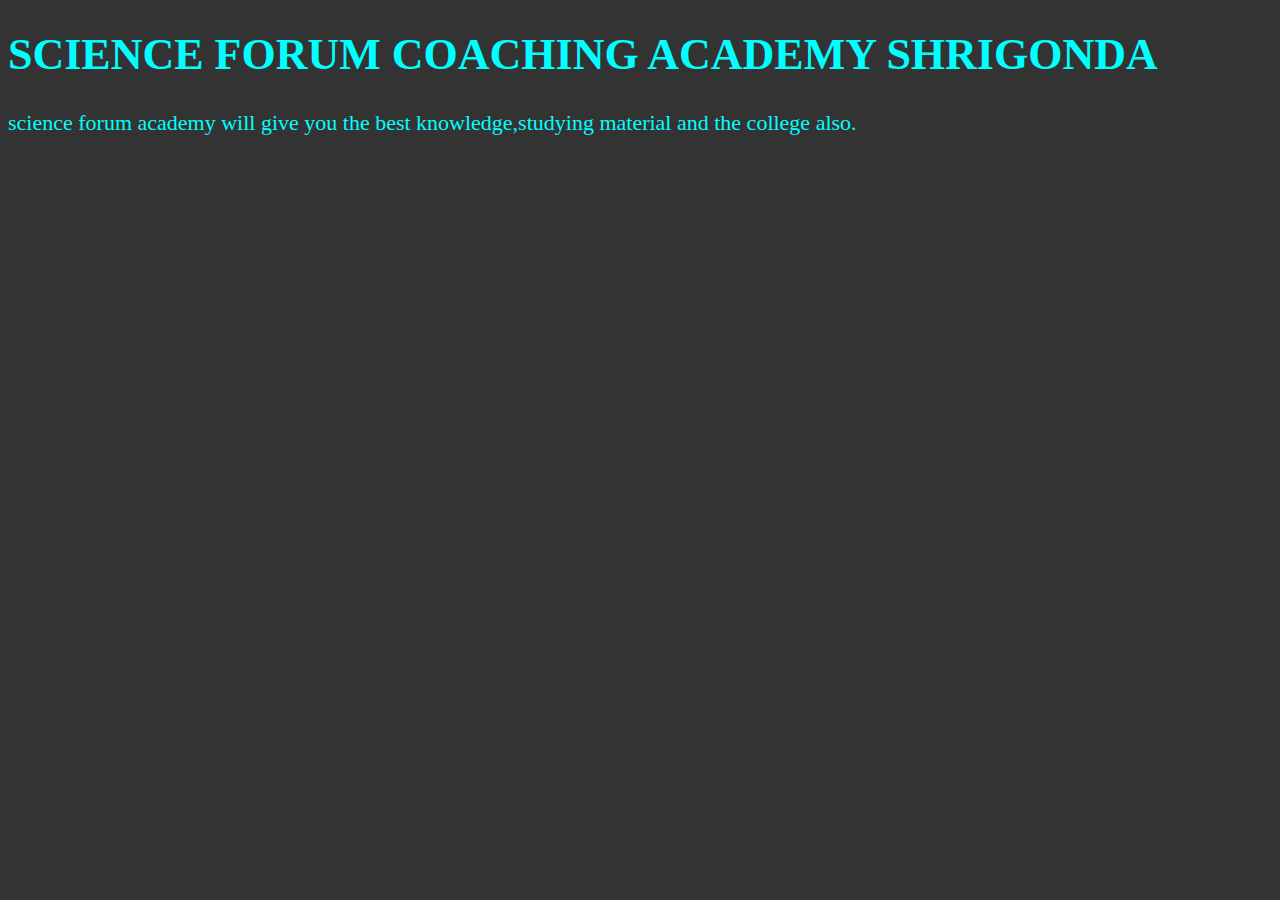
<file: 01_lesson/index.html>
<!DOCTYPE html>
<html lang="en">
    <head>
        <meta charset="UTF-8">
        <meta name="author" content="Vaibhav Shinde">
        <meta name="description" content="What i learn in html tutorial is present in this webpage">
        <link rel="icon" href="html5.png" type="image/x-icon"> 
        <title>Science Forum</title>
        <link rel="stylesheet" href="main.css" type="text/css">
    </head>
    <body>
        <h1>SCIENCE FORUM COACHING ACADEMY SHRIGONDA</h1>
        <p>
            science forum academy will give you the best knowledge,studying material and the college also.
            
        </p>
    
    </body>
</html>
</file>
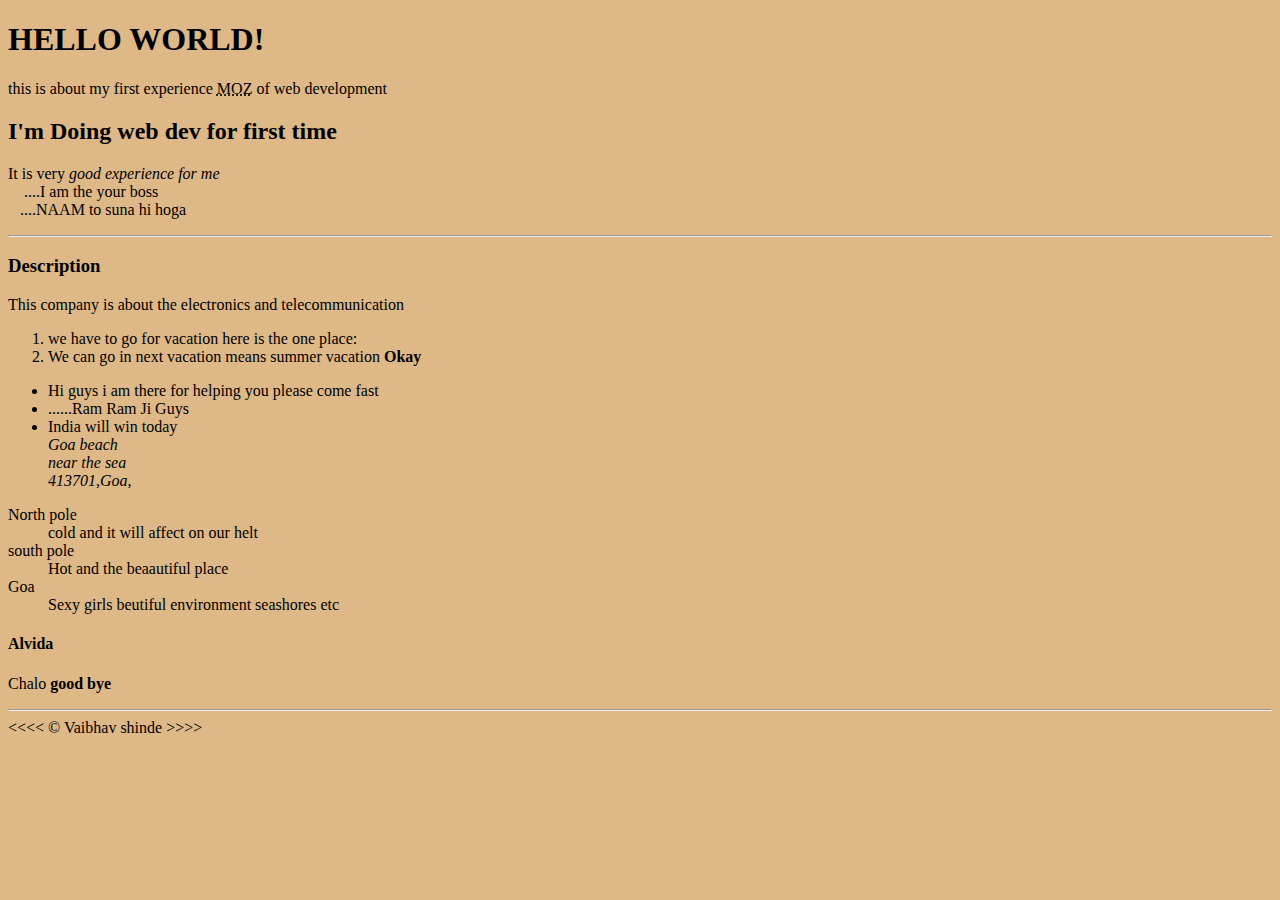
<file: 02_lesson/index.html>
<!DOCTYPE html>
<html lang="en">
    <head>
        <title>MY first program</title>
    </head>
    <body>
        <style>
            body{
                background-color: burlywood;
            }
        </style>
        <h1>HELLO WORLD!</h1>
        <p>this is about my first experience <abbr title="Mozilla Web Developer">MOZ</abbr> of web development</p>
        <h2>I'm Doing web dev for first time</h2>
        <p>It is very <em> good experience for me</em>
            <br>
            &nbsp;&nbsp;&nbsp;&nbsp;....I am the your boss
            <br>
            &nbsp;&nbsp;&nbsp;....NAAM to suna hi hoga 
        </p> 
        <hr>
        <h3>Description</h3>
        <p>This company is about the electronics and telecommunication</p>
        <ol> 
           <li> we have to go for vacation here is the one place:</li>
           <li>We can go in next vacation means summer vacation <strong>Okay</strong></li>
        </ol>

               
        <ul>
            <li>Hi guys i am there for helping you please come fast </li>
            <li>......Ram Ram Ji Guys</li>
            <li>India will win today </li>
            <address>
            Goa beach <br>
            near the sea <br>
            413701,Goa,
        </address>
        </ul>
        <dl>
            <dt>North pole</dt>
            <dd>cold and it will affect on our helt</dd>
            <dt>south pole</dt>
            <dd>Hot and the beaautiful place </dd>
            <dt>Goa</dt>
            <dd>Sexy girls beutiful environment seashores etc</dd>
        </dl>
        <h4>Alvida</h4>
        <p>Chalo <strong> good bye</strong></p>
        <hr>
        &lt;&lt;&lt;&lt; &copy; Vaibhav shinde &gt;&gt;&gt;&gt;
    </body>
</html>
</file>
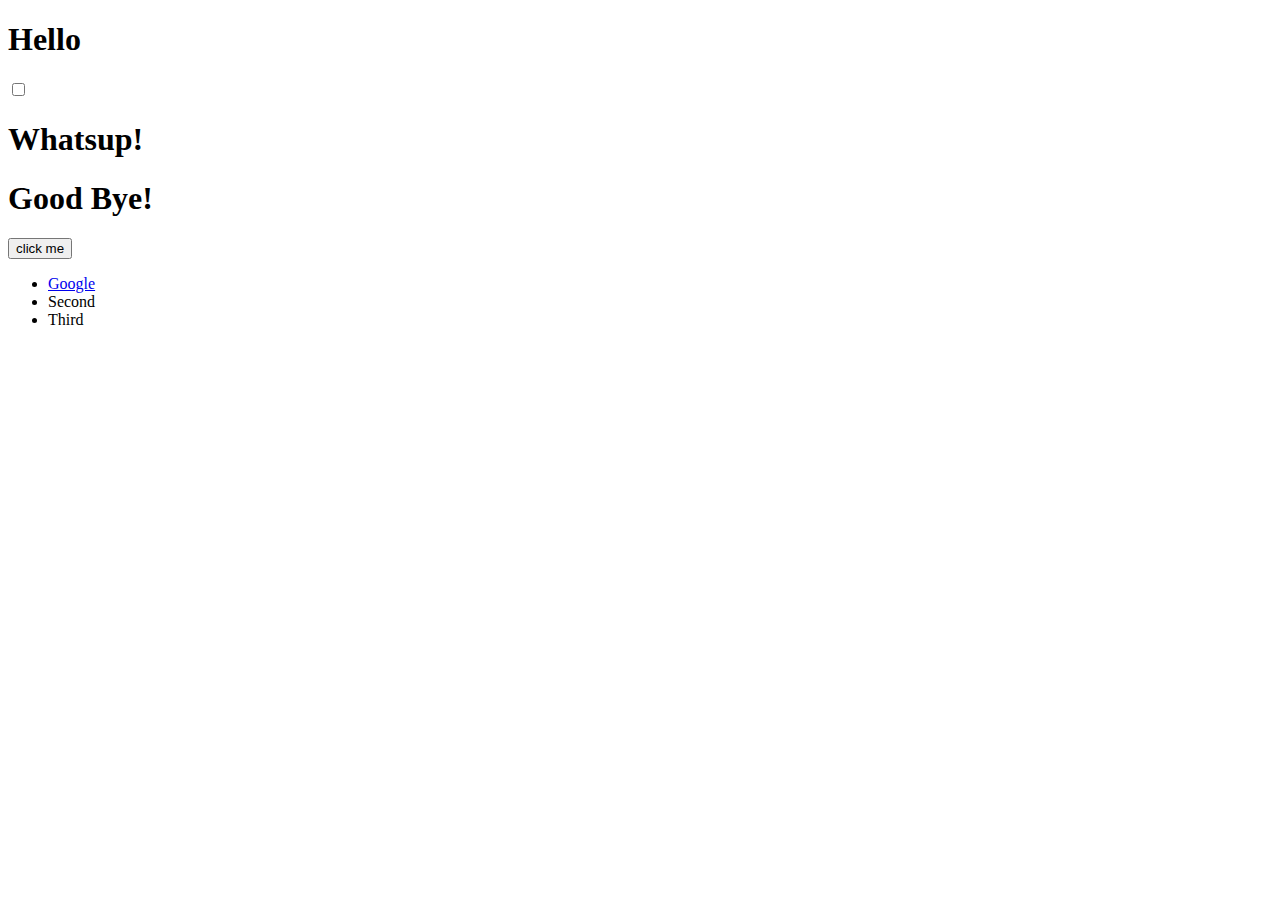
<file: DOM/index.html>
<!DOCTYPE html>
<html lang="en">
<head>
    <meta charset="UTF-8">
    <link rel="stylesheet" href="styles.css">

    
    <title>My Web</title>
    <!-- <link rel="javascript" href="index.js"> -->
</head>
<body>
    <h1 id="head"> <strong> Hello</strong></h1>
    <input type="checkbox">
    <h1>Whatsup!</h1>
    <h1>Good Bye!</h1>
    <button name="click me" class="btn">click me</button>
    <ul>
        <li><a href="https://www.google.com/">Google</a></li>
        <li id="list">Second</li>
        <li>Third</li>
    </ul>
    
    
</body>
</html>
</file>
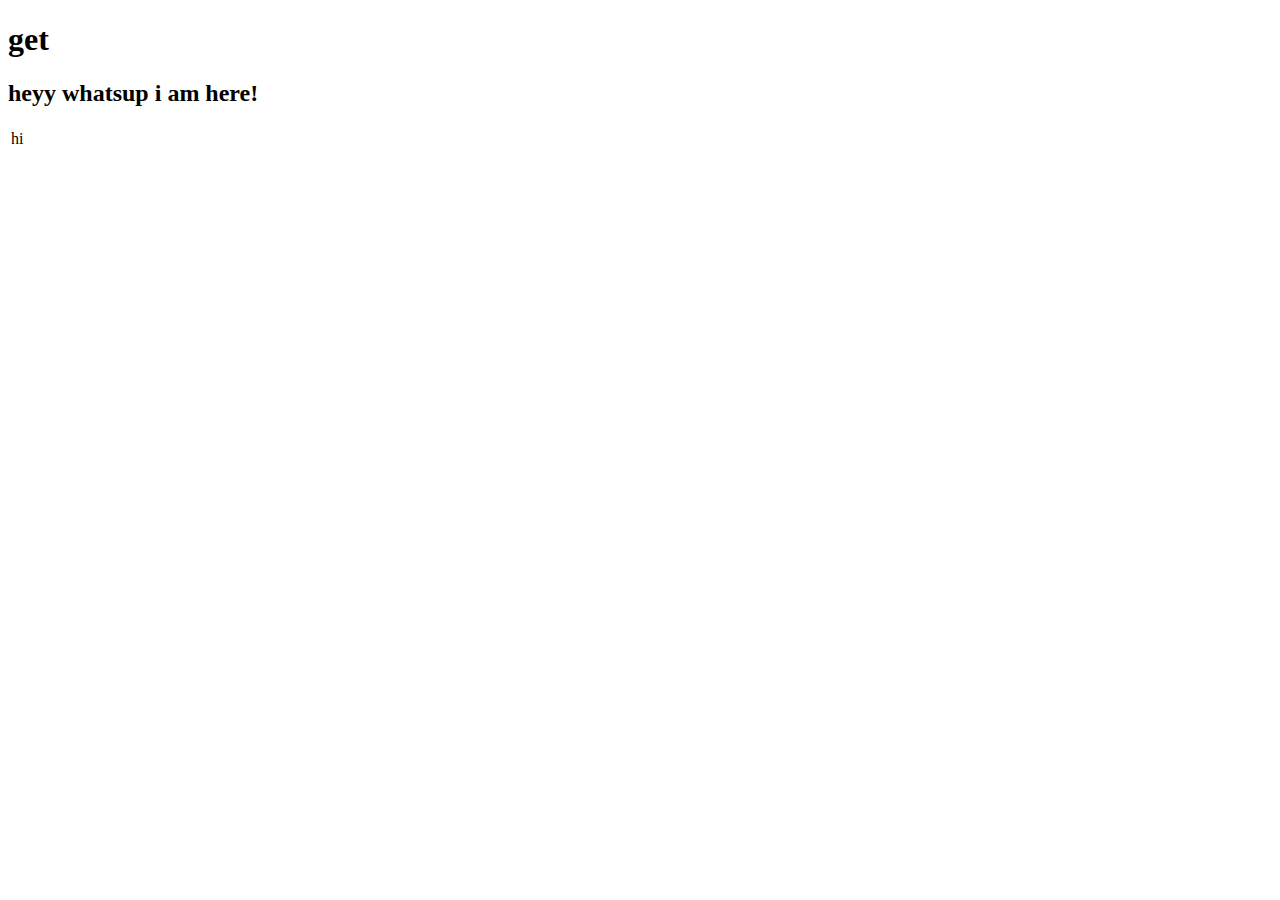
<file: javascript/index.html>
<!DOCTYPE html>
<html lang="en">

<head>
    <meta charset="UTF-8">
    <meta http-equiv="X-UA-Compatible" content="IE=edge">
    <meta name="viewport" content="width=device-width, initial-scale=1.0">
    <title>Document</title></head>

<body><div>
        

        <h1>get</h1>
    </div>
    <h2>heyy whatsup i am here!</h2>
    
    <script src="index.js"></script>
    <table><td>hi</td></table></body>

</html>
</file>
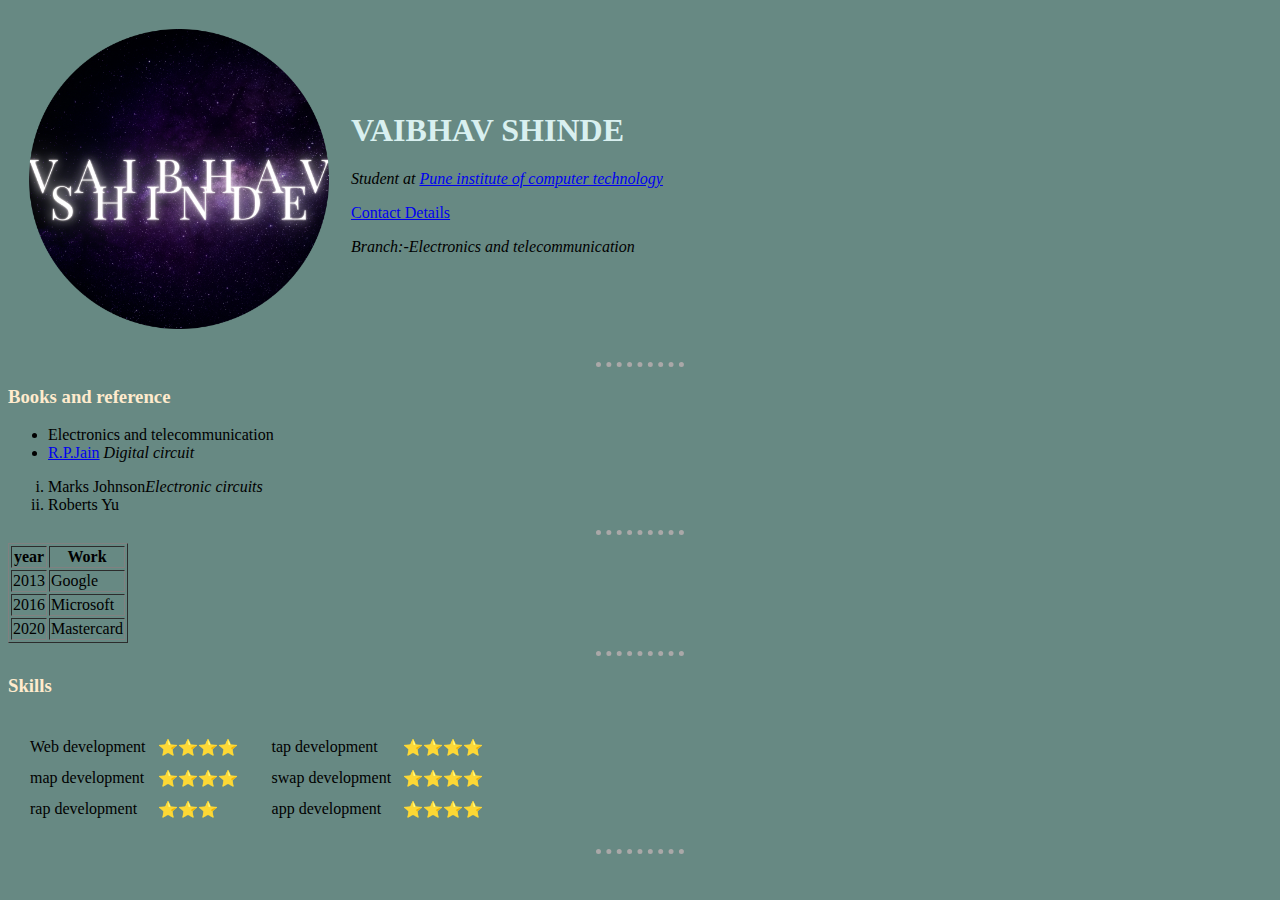
<file: web_01/index.html>
<!DOCTYPE html>
<html lang="en">

    

<head>
    <title>Vaibhav Shinde</title>
    <meta charset="UTF-8">
    <link rel="icon" href="vaibhav shinde (1)-modified.png" type="image/x-icon">
    <link rel="stylesheet" href="css/styles.css">
    <!-- <style>
        body{
            background-color: red;
        }
    </style> -->

</head>



<body >
    <table cellspacing="20">
        <tr>
            <td><img width="300" height="300" src="vaibhav shinde (1)-modified.png" sizes="1"
                    alt="Vaibhav shinde profile pic"></td>


            <td>
                <h1>VAIBHAV SHINDE</h1>
                <p><em>Student at <a href="https://pict.edu/"> Pune institute of computer technology</a>

                    </em></p>
                <a href="contact.html">Contact Details</a>
                <p>
                    <em>
                        Branch:-Electronics and telecommunication
                    </em>
                </p>
            </td>
        </tr>
    </table>



    <hr>

    <h3>Books and reference</h3>
    <ul>
        <li>Electronics and telecommunication</li>
        <li><a href="https://www.amazon.in/Books-R-P-Jain/s?rh=n%3A976389031%2Cp_27%3AR+P+Jain">R.P.Jain</a> <em>Digital
                circuit</em></li>
    </ul>
    <ol type="i">
        <li>Marks Johnson<em>Electronic circuits</em></li>
        <li>Roberts Yu</li>
    </ol>
    <hr>
    <table border="1">
        <thead>
            <tr>
                <th> year</th>
                <th> Work</th>
            </tr>
        </thead>
        <tbody>
            <tr>
                <td>2013</td>
                <td>Google</td>
            </tr>
            <tr>
                <td>2016</td>
                <td>Microsoft</td>
            </tr>
            <tr>
                <td>2020</td>
                <td>Mastercard</td>
            </tr>
        </tbody>
        <tfoot>

        </tfoot>
    </table>
    <hr>

    <table cellspacing="10">
        <h3>Skills</h3>
        <tr>
            <td>
                <table cellspacing="10">
                    <tr>
                        <td>
                            Web development
                        </td>
                        <td>⭐⭐⭐⭐</td>
                    </tr>
                    <tr>
                        <td>
                            map development
                        </td>
                        <td>⭐⭐⭐⭐</td>
                        
                    </tr>
                    <tr>
                        <td>
                            rap development
                        </td>
                        <td>⭐⭐⭐</td>
                    </tr>
                </table>
            </td>
            <td>
                <table cellspacing="10">
                    <tr>
                        <td>
                            tap development
                        </td>
                        <td>⭐⭐⭐⭐</td>

                    </tr>
                    <tr>
                        <td>
                            swap development
                        </td>
                        <td>⭐⭐⭐⭐</td>
                    </tr>
                    <tr>
                        <td>
                            app development
                        </td>
                        <td>⭐⭐⭐⭐</td>
                    </tr>
                </table>
            </td>
        </tr>

    </table>
    <hr>
</body>

</html>
</file>
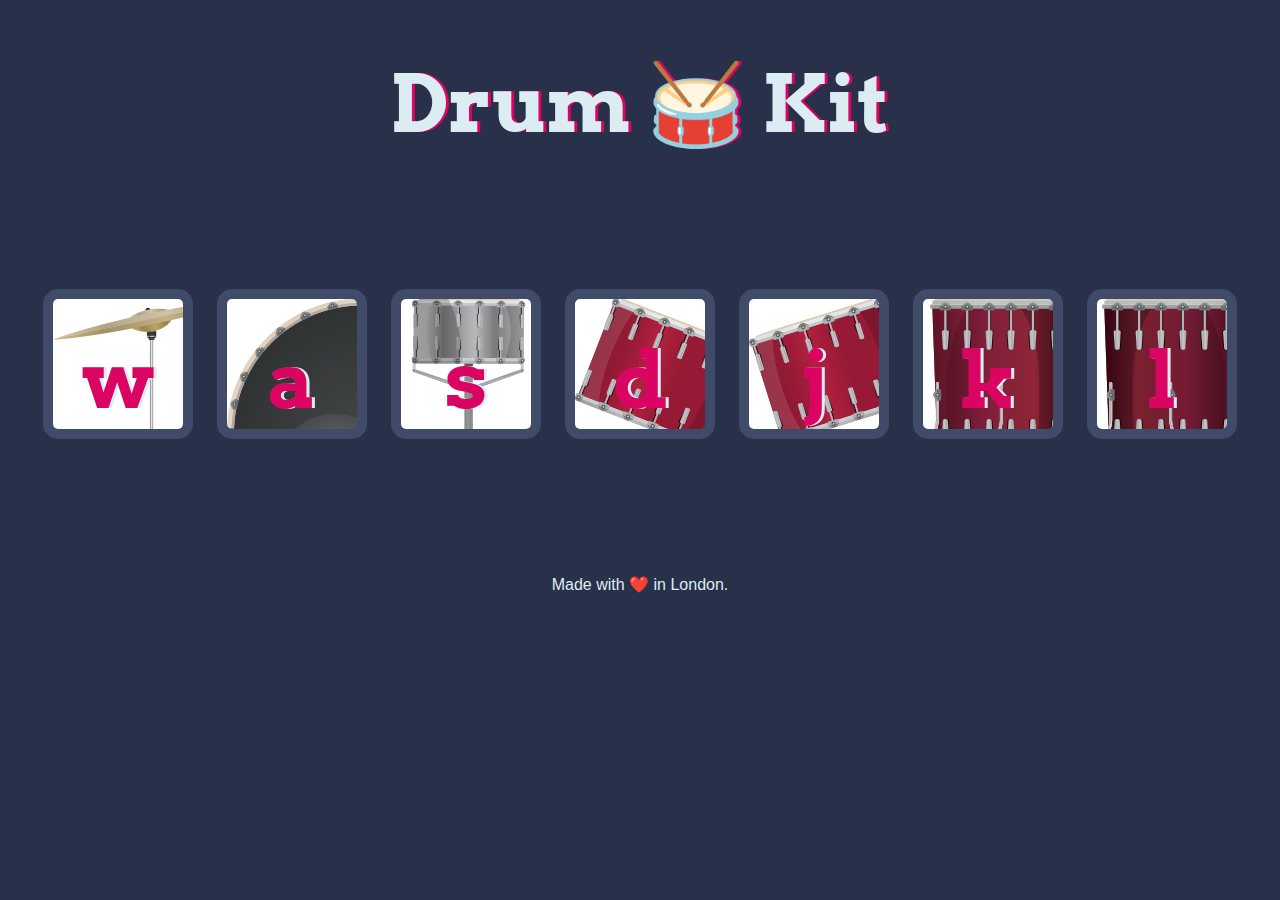
<file: DOM/Drum Kit Starting Files/index.html>
<!DOCTYPE html>
<html lang="en" dir="ltr">

<head>
  <meta charset="utf-8">
  <title>Drum Kit</title>
  <link rel="stylesheet" href="styles.css">
  <link href="https://fonts.googleapis.com/css?family=Arvo" rel="stylesheet">
</head>

<body>

  <h1 id="title">Drum 🥁 Kit</h1>
  <div class="set">
    <button class="w drum">w</button>
    <button class="a drum">a</button>
    <button class="s drum">s</button>
    <button class="d drum">d</button>
    <button class="j drum">j</button>
    <button class="k drum">k</button>
    <button class="l drum">l</button>
  </div>
  <script src="index.js"></script>


  <footer>
    Made with ❤️ in London.
  </footer>
</body>

</html>
</file>
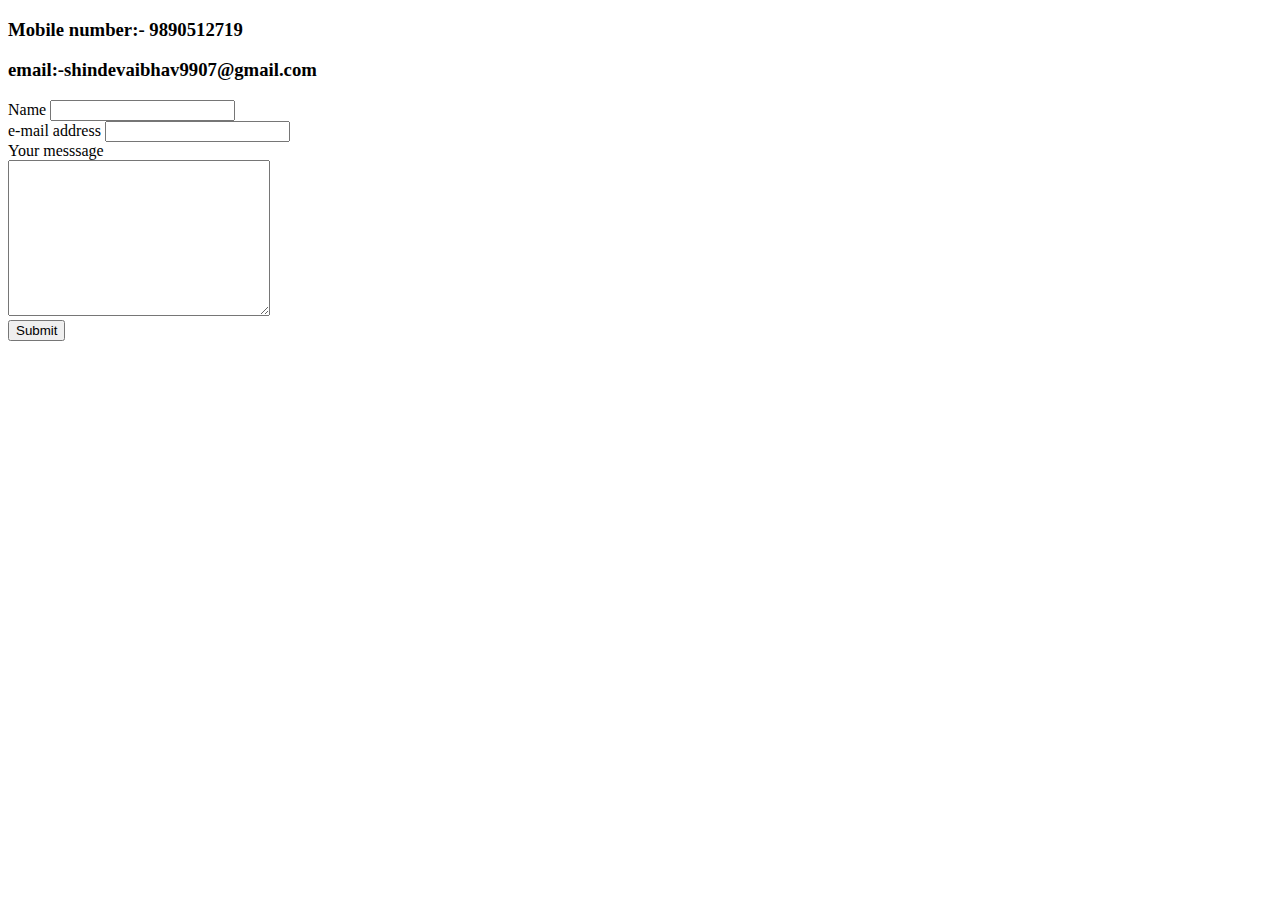
<file: web_01/contact.html>
<!DOCTYPE html>
<html lang="en">
<head>
    <meta charset="UTF-8">
    
    <title>MY contact Number</title>
</head>
<body>
    <h3>Mobile number:- 9890512719</h3>
    <h3>email:-shindevaibhav9907@gmail.com </h3>
    <form action="mailto:shindevaibhav221203@gmail.com" method="post" enctype="text/plain">
        <label > Name</label>
        <input type="Name" name="name"><br>
        
        <label >e-mail address</label>
        <input type="email" name="email"><br>
        
        <label>Your messsage</label><br>
        <textarea name="Yourmessage"  cols="30" rows="10"></textarea>
        <br>
        <input type="submit">
    </form>
</body>
</html>
</file>
<file: 01_lesson/main.css>
html{
    font-size: 22px;
}
body{
    background:#333;;
    color: aqua;
}
</file>
<file: DOM/styles.css>
.huge{
    font-size: 10rem;
    color: red;
    font-weight: bold;
}
</file>
<file: web_01/css/styles.css>
body{
    background-color: #678983;

}
h1{
    color: rgb(217, 240, 240);

}
h3{
    color: blanchedalmond;
}
hr{
    /* border-style: none; */
    color:rgb(170, 168, 168);
    border-style:none;
    border-top-style: dotted;
    
    /* height: 8px; */
    
    width: 7%;
    border-width: 5px;
}
</file>
<file: DOM/Drum Kit Starting Files/styles.css>
body {
  text-align: center;
  background-color: #283149;
}

h1 {
  font-size: 5rem;
  color: #DBEDF3;
  font-family: "Arvo", cursive;
  text-shadow: 3px 0 #DA0463;

}

footer {
  color: #DBEDF3;
  font-family: sans-serif;
}

.w {
    background-image:url("images/crash.png") ;
}

.a {
  background-image:url("images/kick.png") ;
  /* width: 500px; */
}

.s {
  background-image:url("images/snare.png") ;
}

.d {
  background-image:url("images/tom1.png") ;
}

.j {
  background-image:url("images/tom2.png") ;
}

.k {
  background-image:url("images/tom3.png") ;
}

.l {
  background-image:url("images/tom4.png") ;
}


.set {
  margin: 10% auto;
}

.game-over {
  background-color: red;
  opacity: 0.8;
}

.pressed {
  box-shadow: 0 3px 4px 0 #DBEDF3;
  opacity: 0.5;
}

.red {
  color: red;
}

.drum {
  outline: none;
  border: 10px solid #404B69;
  font-size: 5rem;
  font-family: 'Arvo', cursive;
  line-height: 2;
  font-weight: 900;
  color: #DA0463;
  text-shadow: 3px 0 #DBEDF3;
  border-radius: 15px;
  display: inline-block;
  width: 150px;
  height: 150px;
  text-align: center;
  margin: 10px;
  background-color: white;
}
</file>
